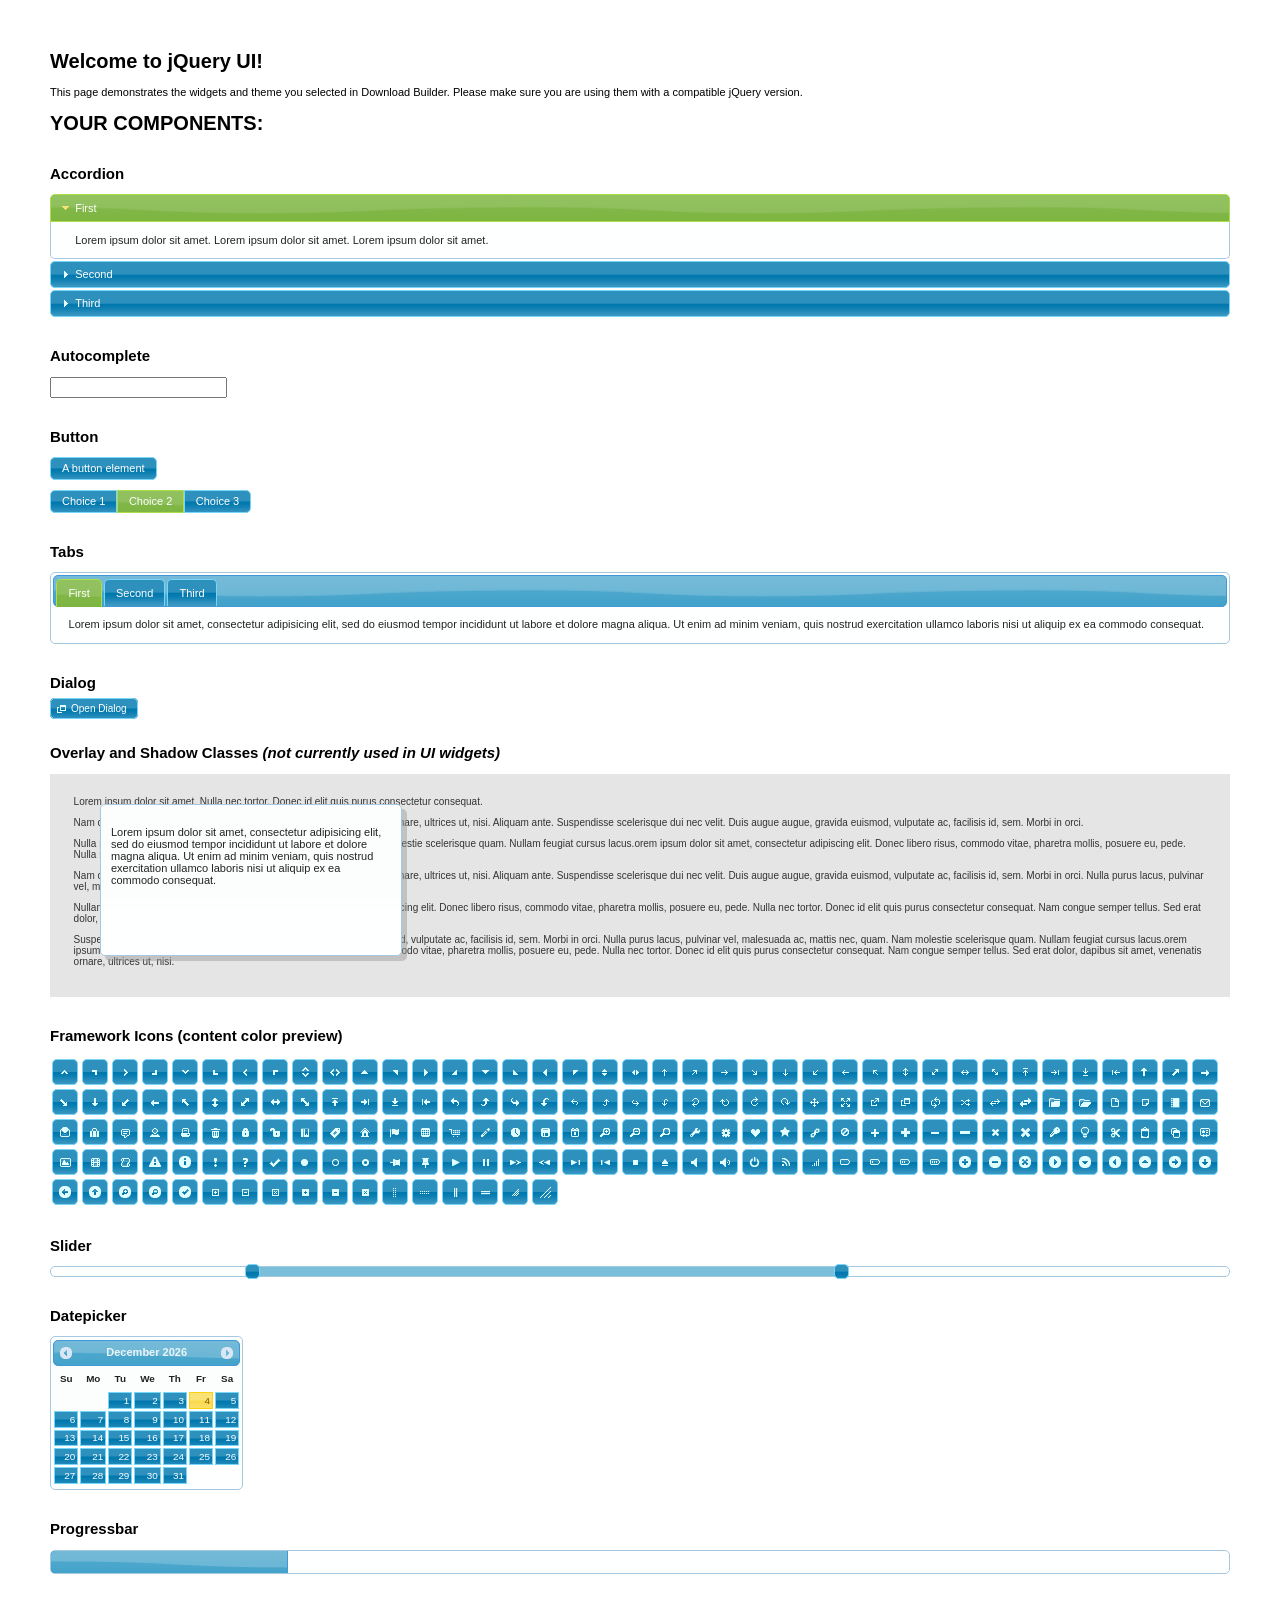
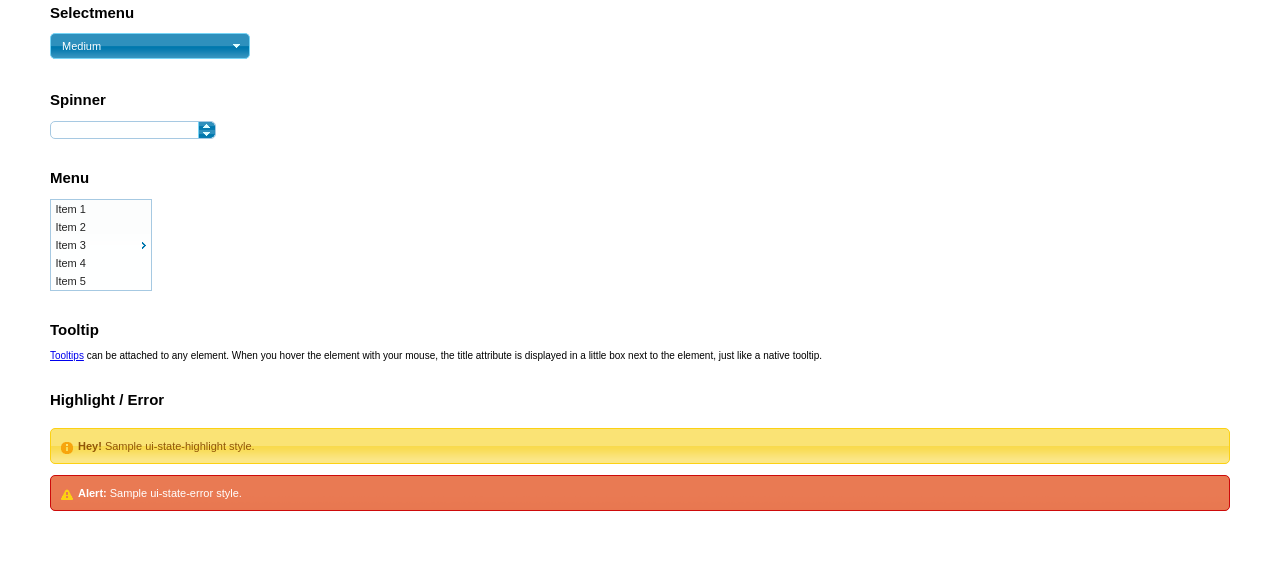
<file: reports/ReportHTML/TemplateReport/jqueryui/1.11.2-start/index.html>
<!doctype html>
<html lang="us">
<head>
	<meta charset="utf-8">
	<title>jQuery UI Example Page</title>
	<link href="jquery-ui.css" rel="stylesheet">
	<style>
	body{
		font: 62.5% "Trebuchet MS", sans-serif;
		margin: 50px;
	}
	.demoHeaders {
		margin-top: 2em;
	}
	#dialog-link {
		padding: .4em 1em .4em 20px;
		text-decoration: none;
		position: relative;
	}
	#dialog-link span.ui-icon {
		margin: 0 5px 0 0;
		position: absolute;
		left: .2em;
		top: 50%;
		margin-top: -8px;
	}
	#icons {
		margin: 0;
		padding: 0;
	}
	#icons li {
		margin: 2px;
		position: relative;
		padding: 4px 0;
		cursor: pointer;
		float: left;
		list-style: none;
	}
	#icons span.ui-icon {
		float: left;
		margin: 0 4px;
	}
	.fakewindowcontain .ui-widget-overlay {
		position: absolute;
	}
	select {
		width: 200px;
	}
	</style>
</head>
<body>

<h1>Welcome to jQuery UI!</h1>

<div class="ui-widget">
	<p>This page demonstrates the widgets and theme you selected in Download Builder. Please make sure you are using them with a compatible jQuery version.</p>
</div>

<h1>YOUR COMPONENTS:</h1>


<!-- Accordion -->
<h2 class="demoHeaders">Accordion</h2>
<div id="accordion">
	<h3>First</h3>
	<div>Lorem ipsum dolor sit amet. Lorem ipsum dolor sit amet. Lorem ipsum dolor sit amet.</div>
	<h3>Second</h3>
	<div>Phasellus mattis tincidunt nibh.</div>
	<h3>Third</h3>
	<div>Nam dui erat, auctor a, dignissim quis.</div>
</div>



<!-- Autocomplete -->
<h2 class="demoHeaders">Autocomplete</h2>
<div>
	<input id="autocomplete" title="type &quot;a&quot;">
</div>



<!-- Button -->
<h2 class="demoHeaders">Button</h2>
<button id="button">A button element</button>
<form style="margin-top: 1em;">
	<div id="radioset">
		<input type="radio" id="radio1" name="radio"><label for="radio1">Choice 1</label>
		<input type="radio" id="radio2" name="radio" checked="checked"><label for="radio2">Choice 2</label>
		<input type="radio" id="radio3" name="radio"><label for="radio3">Choice 3</label>
	</div>
</form>



<!-- Tabs -->
<h2 class="demoHeaders">Tabs</h2>
<div id="tabs">
	<ul>
		<li><a href="#tabs-1">First</a></li>
		<li><a href="#tabs-2">Second</a></li>
		<li><a href="#tabs-3">Third</a></li>
	</ul>
	<div id="tabs-1">Lorem ipsum dolor sit amet, consectetur adipisicing elit, sed do eiusmod tempor incididunt ut labore et dolore magna aliqua. Ut enim ad minim veniam, quis nostrud exercitation ullamco laboris nisi ut aliquip ex ea commodo consequat.</div>
	<div id="tabs-2">Phasellus mattis tincidunt nibh. Cras orci urna, blandit id, pretium vel, aliquet ornare, felis. Maecenas scelerisque sem non nisl. Fusce sed lorem in enim dictum bibendum.</div>
	<div id="tabs-3">Nam dui erat, auctor a, dignissim quis, sollicitudin eu, felis. Pellentesque nisi urna, interdum eget, sagittis et, consequat vestibulum, lacus. Mauris porttitor ullamcorper augue.</div>
</div>



<!-- Dialog NOTE: Dialog is not generated by UI in this demo so it can be visually styled in themeroller-->
<h2 class="demoHeaders">Dialog</h2>
<p><a href="#" id="dialog-link" class="ui-state-default ui-corner-all"><span class="ui-icon ui-icon-newwin"></span>Open Dialog</a></p>

<h2 class="demoHeaders">Overlay and Shadow Classes <em>(not currently used in UI widgets)</em></h2>
<div style="position: relative; width: 96%; height: 200px; padding:1% 2%; overflow:hidden;" class="fakewindowcontain">
	<p>Lorem ipsum dolor sit amet,  Nulla nec tortor. Donec id elit quis purus consectetur consequat. </p><p>Nam congue semper tellus. Sed erat dolor, dapibus sit amet, venenatis ornare, ultrices ut, nisi. Aliquam ante. Suspendisse scelerisque dui nec velit. Duis augue augue, gravida euismod, vulputate ac, facilisis id, sem. Morbi in orci. </p><p>Nulla purus lacus, pulvinar vel, malesuada ac, mattis nec, quam. Nam molestie scelerisque quam. Nullam feugiat cursus lacus.orem ipsum dolor sit amet, consectetur adipiscing elit. Donec libero risus, commodo vitae, pharetra mollis, posuere eu, pede. Nulla nec tortor. Donec id elit quis purus consectetur consequat. </p><p>Nam congue semper tellus. Sed erat dolor, dapibus sit amet, venenatis ornare, ultrices ut, nisi. Aliquam ante. Suspendisse scelerisque dui nec velit. Duis augue augue, gravida euismod, vulputate ac, facilisis id, sem. Morbi in orci. Nulla purus lacus, pulvinar vel, malesuada ac, mattis nec, quam. Nam molestie scelerisque quam. </p><p>Nullam feugiat cursus lacus.orem ipsum dolor sit amet, consectetur adipiscing elit. Donec libero risus, commodo vitae, pharetra mollis, posuere eu, pede. Nulla nec tortor. Donec id elit quis purus consectetur consequat. Nam congue semper tellus. Sed erat dolor, dapibus sit amet, venenatis ornare, ultrices ut, nisi. Aliquam ante. </p><p>Suspendisse scelerisque dui nec velit. Duis augue augue, gravida euismod, vulputate ac, facilisis id, sem. Morbi in orci. Nulla purus lacus, pulvinar vel, malesuada ac, mattis nec, quam. Nam molestie scelerisque quam. Nullam feugiat cursus lacus.orem ipsum dolor sit amet, consectetur adipiscing elit. Donec libero risus, commodo vitae, pharetra mollis, posuere eu, pede. Nulla nec tortor. Donec id elit quis purus consectetur consequat. Nam congue semper tellus. Sed erat dolor, dapibus sit amet, venenatis ornare, ultrices ut, nisi. </p>

	<!-- ui-dialog -->
	<div class="ui-overlay"><div class="ui-widget-overlay"></div><div class="ui-widget-shadow ui-corner-all" style="width: 302px; height: 152px; position: absolute; left: 50px; top: 30px;"></div></div>
	<div style="position: absolute; width: 280px; height: 130px;left: 50px; top: 30px; padding: 10px;" class="ui-widget ui-widget-content ui-corner-all">
		<div class="ui-dialog-content ui-widget-content" style="background: none; border: 0;">
			<p>Lorem ipsum dolor sit amet, consectetur adipisicing elit, sed do eiusmod tempor incididunt ut labore et dolore magna aliqua. Ut enim ad minim veniam, quis nostrud exercitation ullamco laboris nisi ut aliquip ex ea commodo consequat.</p>
		</div>
	</div>

</div>

<!-- ui-dialog -->
<div id="dialog" title="Dialog Title">
	<p>Lorem ipsum dolor sit amet, consectetur adipisicing elit, sed do eiusmod tempor incididunt ut labore et dolore magna aliqua. Ut enim ad minim veniam, quis nostrud exercitation ullamco laboris nisi ut aliquip ex ea commodo consequat.</p>
</div>



<h2 class="demoHeaders">Framework Icons (content color preview)</h2>
<ul id="icons" class="ui-widget ui-helper-clearfix">
	<li class="ui-state-default ui-corner-all" title=".ui-icon-carat-1-n"><span class="ui-icon ui-icon-carat-1-n"></span></li>
	<li class="ui-state-default ui-corner-all" title=".ui-icon-carat-1-ne"><span class="ui-icon ui-icon-carat-1-ne"></span></li>
	<li class="ui-state-default ui-corner-all" title=".ui-icon-carat-1-e"><span class="ui-icon ui-icon-carat-1-e"></span></li>
	<li class="ui-state-default ui-corner-all" title=".ui-icon-carat-1-se"><span class="ui-icon ui-icon-carat-1-se"></span></li>
	<li class="ui-state-default ui-corner-all" title=".ui-icon-carat-1-s"><span class="ui-icon ui-icon-carat-1-s"></span></li>
	<li class="ui-state-default ui-corner-all" title=".ui-icon-carat-1-sw"><span class="ui-icon ui-icon-carat-1-sw"></span></li>
	<li class="ui-state-default ui-corner-all" title=".ui-icon-carat-1-w"><span class="ui-icon ui-icon-carat-1-w"></span></li>
	<li class="ui-state-default ui-corner-all" title=".ui-icon-carat-1-nw"><span class="ui-icon ui-icon-carat-1-nw"></span></li>
	<li class="ui-state-default ui-corner-all" title=".ui-icon-carat-2-n-s"><span class="ui-icon ui-icon-carat-2-n-s"></span></li>
	<li class="ui-state-default ui-corner-all" title=".ui-icon-carat-2-e-w"><span class="ui-icon ui-icon-carat-2-e-w"></span></li>
	<li class="ui-state-default ui-corner-all" title=".ui-icon-triangle-1-n"><span class="ui-icon ui-icon-triangle-1-n"></span></li>
	<li class="ui-state-default ui-corner-all" title=".ui-icon-triangle-1-ne"><span class="ui-icon ui-icon-triangle-1-ne"></span></li>
	<li class="ui-state-default ui-corner-all" title=".ui-icon-triangle-1-e"><span class="ui-icon ui-icon-triangle-1-e"></span></li>
	<li class="ui-state-default ui-corner-all" title=".ui-icon-triangle-1-se"><span class="ui-icon ui-icon-triangle-1-se"></span></li>
	<li class="ui-state-default ui-corner-all" title=".ui-icon-triangle-1-s"><span class="ui-icon ui-icon-triangle-1-s"></span></li>
	<li class="ui-state-default ui-corner-all" title=".ui-icon-triangle-1-sw"><span class="ui-icon ui-icon-triangle-1-sw"></span></li>
	<li class="ui-state-default ui-corner-all" title=".ui-icon-triangle-1-w"><span class="ui-icon ui-icon-triangle-1-w"></span></li>
	<li class="ui-state-default ui-corner-all" title=".ui-icon-triangle-1-nw"><span class="ui-icon ui-icon-triangle-1-nw"></span></li>
	<li class="ui-state-default ui-corner-all" title=".ui-icon-triangle-2-n-s"><span class="ui-icon ui-icon-triangle-2-n-s"></span></li>
	<li class="ui-state-default ui-corner-all" title=".ui-icon-triangle-2-e-w"><span class="ui-icon ui-icon-triangle-2-e-w"></span></li>
	<li class="ui-state-default ui-corner-all" title=".ui-icon-arrow-1-n"><span class="ui-icon ui-icon-arrow-1-n"></span></li>
	<li class="ui-state-default ui-corner-all" title=".ui-icon-arrow-1-ne"><span class="ui-icon ui-icon-arrow-1-ne"></span></li>
	<li class="ui-state-default ui-corner-all" title=".ui-icon-arrow-1-e"><span class="ui-icon ui-icon-arrow-1-e"></span></li>
	<li class="ui-state-default ui-corner-all" title=".ui-icon-arrow-1-se"><span class="ui-icon ui-icon-arrow-1-se"></span></li>
	<li class="ui-state-default ui-corner-all" title=".ui-icon-arrow-1-s"><span class="ui-icon ui-icon-arrow-1-s"></span></li>
	<li class="ui-state-default ui-corner-all" title=".ui-icon-arrow-1-sw"><span class="ui-icon ui-icon-arrow-1-sw"></span></li>
	<li class="ui-state-default ui-corner-all" title=".ui-icon-arrow-1-w"><span class="ui-icon ui-icon-arrow-1-w"></span></li>
	<li class="ui-state-default ui-corner-all" title=".ui-icon-arrow-1-nw"><span class="ui-icon ui-icon-arrow-1-nw"></span></li>
	<li class="ui-state-default ui-corner-all" title=".ui-icon-arrow-2-n-s"><span class="ui-icon ui-icon-arrow-2-n-s"></span></li>
	<li class="ui-state-default ui-corner-all" title=".ui-icon-arrow-2-ne-sw"><span class="ui-icon ui-icon-arrow-2-ne-sw"></span></li>
	<li class="ui-state-default ui-corner-all" title=".ui-icon-arrow-2-e-w"><span class="ui-icon ui-icon-arrow-2-e-w"></span></li>
	<li class="ui-state-default ui-corner-all" title=".ui-icon-arrow-2-se-nw"><span class="ui-icon ui-icon-arrow-2-se-nw"></span></li>
	<li class="ui-state-default ui-corner-all" title=".ui-icon-arrowstop-1-n"><span class="ui-icon ui-icon-arrowstop-1-n"></span></li>
	<li class="ui-state-default ui-corner-all" title=".ui-icon-arrowstop-1-e"><span class="ui-icon ui-icon-arrowstop-1-e"></span></li>
	<li class="ui-state-default ui-corner-all" title=".ui-icon-arrowstop-1-s"><span class="ui-icon ui-icon-arrowstop-1-s"></span></li>
	<li class="ui-state-default ui-corner-all" title=".ui-icon-arrowstop-1-w"><span class="ui-icon ui-icon-arrowstop-1-w"></span></li>
	<li class="ui-state-default ui-corner-all" title=".ui-icon-arrowthick-1-n"><span class="ui-icon ui-icon-arrowthick-1-n"></span></li>
	<li class="ui-state-default ui-corner-all" title=".ui-icon-arrowthick-1-ne"><span class="ui-icon ui-icon-arrowthick-1-ne"></span></li>
	<li class="ui-state-default ui-corner-all" title=".ui-icon-arrowthick-1-e"><span class="ui-icon ui-icon-arrowthick-1-e"></span></li>
	<li class="ui-state-default ui-corner-all" title=".ui-icon-arrowthick-1-se"><span class="ui-icon ui-icon-arrowthick-1-se"></span></li>
	<li class="ui-state-default ui-corner-all" title=".ui-icon-arrowthick-1-s"><span class="ui-icon ui-icon-arrowthick-1-s"></span></li>
	<li class="ui-state-default ui-corner-all" title=".ui-icon-arrowthick-1-sw"><span class="ui-icon ui-icon-arrowthick-1-sw"></span></li>
	<li class="ui-state-default ui-corner-all" title=".ui-icon-arrowthick-1-w"><span class="ui-icon ui-icon-arrowthick-1-w"></span></li>
	<li class="ui-state-default ui-corner-all" title=".ui-icon-arrowthick-1-nw"><span class="ui-icon ui-icon-arrowthick-1-nw"></span></li>
	<li class="ui-state-default ui-corner-all" title=".ui-icon-arrowthick-2-n-s"><span class="ui-icon ui-icon-arrowthick-2-n-s"></span></li>
	<li class="ui-state-default ui-corner-all" title=".ui-icon-arrowthick-2-ne-sw"><span class="ui-icon ui-icon-arrowthick-2-ne-sw"></span></li>
	<li class="ui-state-default ui-corner-all" title=".ui-icon-arrowthick-2-e-w"><span class="ui-icon ui-icon-arrowthick-2-e-w"></span></li>
	<li class="ui-state-default ui-corner-all" title=".ui-icon-arrowthick-2-se-nw"><span class="ui-icon ui-icon-arrowthick-2-se-nw"></span></li>
	<li class="ui-state-default ui-corner-all" title=".ui-icon-arrowthickstop-1-n"><span class="ui-icon ui-icon-arrowthickstop-1-n"></span></li>
	<li class="ui-state-default ui-corner-all" title=".ui-icon-arrowthickstop-1-e"><span class="ui-icon ui-icon-arrowthickstop-1-e"></span></li>
	<li class="ui-state-default ui-corner-all" title=".ui-icon-arrowthickstop-1-s"><span class="ui-icon ui-icon-arrowthickstop-1-s"></span></li>
	<li class="ui-state-default ui-corner-all" title=".ui-icon-arrowthickstop-1-w"><span class="ui-icon ui-icon-arrowthickstop-1-w"></span></li>
	<li class="ui-state-default ui-corner-all" title=".ui-icon-arrowreturnthick-1-w"><span class="ui-icon ui-icon-arrowreturnthick-1-w"></span></li>
	<li class="ui-state-default ui-corner-all" title=".ui-icon-arrowreturnthick-1-n"><span class="ui-icon ui-icon-arrowreturnthick-1-n"></span></li>
	<li class="ui-state-default ui-corner-all" title=".ui-icon-arrowreturnthick-1-e"><span class="ui-icon ui-icon-arrowreturnthick-1-e"></span></li>
	<li class="ui-state-default ui-corner-all" title=".ui-icon-arrowreturnthick-1-s"><span class="ui-icon ui-icon-arrowreturnthick-1-s"></span></li>
	<li class="ui-state-default ui-corner-all" title=".ui-icon-arrowreturn-1-w"><span class="ui-icon ui-icon-arrowreturn-1-w"></span></li>
	<li class="ui-state-default ui-corner-all" title=".ui-icon-arrowreturn-1-n"><span class="ui-icon ui-icon-arrowreturn-1-n"></span></li>
	<li class="ui-state-default ui-corner-all" title=".ui-icon-arrowreturn-1-e"><span class="ui-icon ui-icon-arrowreturn-1-e"></span></li>
	<li class="ui-state-default ui-corner-all" title=".ui-icon-arrowreturn-1-s"><span class="ui-icon ui-icon-arrowreturn-1-s"></span></li>
	<li class="ui-state-default ui-corner-all" title=".ui-icon-arrowrefresh-1-w"><span class="ui-icon ui-icon-arrowrefresh-1-w"></span></li>
	<li class="ui-state-default ui-corner-all" title=".ui-icon-arrowrefresh-1-n"><span class="ui-icon ui-icon-arrowrefresh-1-n"></span></li>
	<li class="ui-state-default ui-corner-all" title=".ui-icon-arrowrefresh-1-e"><span class="ui-icon ui-icon-arrowrefresh-1-e"></span></li>
	<li class="ui-state-default ui-corner-all" title=".ui-icon-arrowrefresh-1-s"><span class="ui-icon ui-icon-arrowrefresh-1-s"></span></li>
	<li class="ui-state-default ui-corner-all" title=".ui-icon-arrow-4"><span class="ui-icon ui-icon-arrow-4"></span></li>
	<li class="ui-state-default ui-corner-all" title=".ui-icon-arrow-4-diag"><span class="ui-icon ui-icon-arrow-4-diag"></span></li>
	<li class="ui-state-default ui-corner-all" title=".ui-icon-extlink"><span class="ui-icon ui-icon-extlink"></span></li>
	<li class="ui-state-default ui-corner-all" title=".ui-icon-newwin"><span class="ui-icon ui-icon-newwin"></span></li>
	<li class="ui-state-default ui-corner-all" title=".ui-icon-refresh"><span class="ui-icon ui-icon-refresh"></span></li>
	<li class="ui-state-default ui-corner-all" title=".ui-icon-shuffle"><span class="ui-icon ui-icon-shuffle"></span></li>
	<li class="ui-state-default ui-corner-all" title=".ui-icon-transfer-e-w"><span class="ui-icon ui-icon-transfer-e-w"></span></li>
	<li class="ui-state-default ui-corner-all" title=".ui-icon-transferthick-e-w"><span class="ui-icon ui-icon-transferthick-e-w"></span></li>
	<li class="ui-state-default ui-corner-all" title=".ui-icon-folder-collapsed"><span class="ui-icon ui-icon-folder-collapsed"></span></li>
	<li class="ui-state-default ui-corner-all" title=".ui-icon-folder-open"><span class="ui-icon ui-icon-folder-open"></span></li>
	<li class="ui-state-default ui-corner-all" title=".ui-icon-document"><span class="ui-icon ui-icon-document"></span></li>
	<li class="ui-state-default ui-corner-all" title=".ui-icon-document-b"><span class="ui-icon ui-icon-document-b"></span></li>
	<li class="ui-state-default ui-corner-all" title=".ui-icon-note"><span class="ui-icon ui-icon-note"></span></li>
	<li class="ui-state-default ui-corner-all" title=".ui-icon-mail-closed"><span class="ui-icon ui-icon-mail-closed"></span></li>
	<li class="ui-state-default ui-corner-all" title=".ui-icon-mail-open"><span class="ui-icon ui-icon-mail-open"></span></li>
	<li class="ui-state-default ui-corner-all" title=".ui-icon-suitcase"><span class="ui-icon ui-icon-suitcase"></span></li>
	<li class="ui-state-default ui-corner-all" title=".ui-icon-comment"><span class="ui-icon ui-icon-comment"></span></li>
	<li class="ui-state-default ui-corner-all" title=".ui-icon-person"><span class="ui-icon ui-icon-person"></span></li>
	<li class="ui-state-default ui-corner-all" title=".ui-icon-print"><span class="ui-icon ui-icon-print"></span></li>
	<li class="ui-state-default ui-corner-all" title=".ui-icon-trash"><span class="ui-icon ui-icon-trash"></span></li>
	<li class="ui-state-default ui-corner-all" title=".ui-icon-locked"><span class="ui-icon ui-icon-locked"></span></li>
	<li class="ui-state-default ui-corner-all" title=".ui-icon-unlocked"><span class="ui-icon ui-icon-unlocked"></span></li>
	<li class="ui-state-default ui-corner-all" title=".ui-icon-bookmark"><span class="ui-icon ui-icon-bookmark"></span></li>
	<li class="ui-state-default ui-corner-all" title=".ui-icon-tag"><span class="ui-icon ui-icon-tag"></span></li>
	<li class="ui-state-default ui-corner-all" title=".ui-icon-home"><span class="ui-icon ui-icon-home"></span></li>
	<li class="ui-state-default ui-corner-all" title=".ui-icon-flag"><span class="ui-icon ui-icon-flag"></span></li>
	<li class="ui-state-default ui-corner-all" title=".ui-icon-calculator"><span class="ui-icon ui-icon-calculator"></span></li>
	<li class="ui-state-default ui-corner-all" title=".ui-icon-cart"><span class="ui-icon ui-icon-cart"></span></li>
	<li class="ui-state-default ui-corner-all" title=".ui-icon-pencil"><span class="ui-icon ui-icon-pencil"></span></li>
	<li class="ui-state-default ui-corner-all" title=".ui-icon-clock"><span class="ui-icon ui-icon-clock"></span></li>
	<li class="ui-state-default ui-corner-all" title=".ui-icon-disk"><span class="ui-icon ui-icon-disk"></span></li>
	<li class="ui-state-default ui-corner-all" title=".ui-icon-calendar"><span class="ui-icon ui-icon-calendar"></span></li>
	<li class="ui-state-default ui-corner-all" title=".ui-icon-zoomin"><span class="ui-icon ui-icon-zoomin"></span></li>
	<li class="ui-state-default ui-corner-all" title=".ui-icon-zoomout"><span class="ui-icon ui-icon-zoomout"></span></li>
	<li class="ui-state-default ui-corner-all" title=".ui-icon-search"><span class="ui-icon ui-icon-search"></span></li>
	<li class="ui-state-default ui-corner-all" title=".ui-icon-wrench"><span class="ui-icon ui-icon-wrench"></span></li>
	<li class="ui-state-default ui-corner-all" title=".ui-icon-gear"><span class="ui-icon ui-icon-gear"></span></li>
	<li class="ui-state-default ui-corner-all" title=".ui-icon-heart"><span class="ui-icon ui-icon-heart"></span></li>
	<li class="ui-state-default ui-corner-all" title=".ui-icon-star"><span class="ui-icon ui-icon-star"></span></li>
	<li class="ui-state-default ui-corner-all" title=".ui-icon-link"><span class="ui-icon ui-icon-link"></span></li>
	<li class="ui-state-default ui-corner-all" title=".ui-icon-cancel"><span class="ui-icon ui-icon-cancel"></span></li>
	<li class="ui-state-default ui-corner-all" title=".ui-icon-plus"><span class="ui-icon ui-icon-plus"></span></li>
	<li class="ui-state-default ui-corner-all" title=".ui-icon-plusthick"><span class="ui-icon ui-icon-plusthick"></span></li>
	<li class="ui-state-default ui-corner-all" title=".ui-icon-minus"><span class="ui-icon ui-icon-minus"></span></li>
	<li class="ui-state-default ui-corner-all" title=".ui-icon-minusthick"><span class="ui-icon ui-icon-minusthick"></span></li>
	<li class="ui-state-default ui-corner-all" title=".ui-icon-close"><span class="ui-icon ui-icon-close"></span></li>
	<li class="ui-state-default ui-corner-all" title=".ui-icon-closethick"><span class="ui-icon ui-icon-closethick"></span></li>
	<li class="ui-state-default ui-corner-all" title=".ui-icon-key"><span class="ui-icon ui-icon-key"></span></li>
	<li class="ui-state-default ui-corner-all" title=".ui-icon-lightbulb"><span class="ui-icon ui-icon-lightbulb"></span></li>
	<li class="ui-state-default ui-corner-all" title=".ui-icon-scissors"><span class="ui-icon ui-icon-scissors"></span></li>
	<li class="ui-state-default ui-corner-all" title=".ui-icon-clipboard"><span class="ui-icon ui-icon-clipboard"></span></li>
	<li class="ui-state-default ui-corner-all" title=".ui-icon-copy"><span class="ui-icon ui-icon-copy"></span></li>
	<li class="ui-state-default ui-corner-all" title=".ui-icon-contact"><span class="ui-icon ui-icon-contact"></span></li>
	<li class="ui-state-default ui-corner-all" title=".ui-icon-image"><span class="ui-icon ui-icon-image"></span></li>
	<li class="ui-state-default ui-corner-all" title=".ui-icon-video"><span class="ui-icon ui-icon-video"></span></li>
	<li class="ui-state-default ui-corner-all" title=".ui-icon-script"><span class="ui-icon ui-icon-script"></span></li>
	<li class="ui-state-default ui-corner-all" title=".ui-icon-alert"><span class="ui-icon ui-icon-alert"></span></li>
	<li class="ui-state-default ui-corner-all" title=".ui-icon-info"><span class="ui-icon ui-icon-info"></span></li>
	<li class="ui-state-default ui-corner-all" title=".ui-icon-notice"><span class="ui-icon ui-icon-notice"></span></li>
	<li class="ui-state-default ui-corner-all" title=".ui-icon-help"><span class="ui-icon ui-icon-help"></span></li>
	<li class="ui-state-default ui-corner-all" title=".ui-icon-check"><span class="ui-icon ui-icon-check"></span></li>
	<li class="ui-state-default ui-corner-all" title=".ui-icon-bullet"><span class="ui-icon ui-icon-bullet"></span></li>
	<li class="ui-state-default ui-corner-all" title=".ui-icon-radio-off"><span class="ui-icon ui-icon-radio-off"></span></li>
	<li class="ui-state-default ui-corner-all" title=".ui-icon-radio-on"><span class="ui-icon ui-icon-radio-on"></span></li>
	<li class="ui-state-default ui-corner-all" title=".ui-icon-pin-w"><span class="ui-icon ui-icon-pin-w"></span></li>
	<li class="ui-state-default ui-corner-all" title=".ui-icon-pin-s"><span class="ui-icon ui-icon-pin-s"></span></li>
	<li class="ui-state-default ui-corner-all" title=".ui-icon-play"><span class="ui-icon ui-icon-play"></span></li>
	<li class="ui-state-default ui-corner-all" title=".ui-icon-pause"><span class="ui-icon ui-icon-pause"></span></li>
	<li class="ui-state-default ui-corner-all" title=".ui-icon-seek-next"><span class="ui-icon ui-icon-seek-next"></span></li>
	<li class="ui-state-default ui-corner-all" title=".ui-icon-seek-prev"><span class="ui-icon ui-icon-seek-prev"></span></li>
	<li class="ui-state-default ui-corner-all" title=".ui-icon-seek-end"><span class="ui-icon ui-icon-seek-end"></span></li>
	<li class="ui-state-default ui-corner-all" title=".ui-icon-seek-first"><span class="ui-icon ui-icon-seek-first"></span></li>
	<li class="ui-state-default ui-corner-all" title=".ui-icon-stop"><span class="ui-icon ui-icon-stop"></span></li>
	<li class="ui-state-default ui-corner-all" title=".ui-icon-eject"><span class="ui-icon ui-icon-eject"></span></li>
	<li class="ui-state-default ui-corner-all" title=".ui-icon-volume-off"><span class="ui-icon ui-icon-volume-off"></span></li>
	<li class="ui-state-default ui-corner-all" title=".ui-icon-volume-on"><span class="ui-icon ui-icon-volume-on"></span></li>
	<li class="ui-state-default ui-corner-all" title=".ui-icon-power"><span class="ui-icon ui-icon-power"></span></li>
	<li class="ui-state-default ui-corner-all" title=".ui-icon-signal-diag"><span class="ui-icon ui-icon-signal-diag"></span></li>
	<li class="ui-state-default ui-corner-all" title=".ui-icon-signal"><span class="ui-icon ui-icon-signal"></span></li>
	<li class="ui-state-default ui-corner-all" title=".ui-icon-battery-0"><span class="ui-icon ui-icon-battery-0"></span></li>
	<li class="ui-state-default ui-corner-all" title=".ui-icon-battery-1"><span class="ui-icon ui-icon-battery-1"></span></li>
	<li class="ui-state-default ui-corner-all" title=".ui-icon-battery-2"><span class="ui-icon ui-icon-battery-2"></span></li>
	<li class="ui-state-default ui-corner-all" title=".ui-icon-battery-3"><span class="ui-icon ui-icon-battery-3"></span></li>
	<li class="ui-state-default ui-corner-all" title=".ui-icon-circle-plus"><span class="ui-icon ui-icon-circle-plus"></span></li>
	<li class="ui-state-default ui-corner-all" title=".ui-icon-circle-minus"><span class="ui-icon ui-icon-circle-minus"></span></li>
	<li class="ui-state-default ui-corner-all" title=".ui-icon-circle-close"><span class="ui-icon ui-icon-circle-close"></span></li>
	<li class="ui-state-default ui-corner-all" title=".ui-icon-circle-triangle-e"><span class="ui-icon ui-icon-circle-triangle-e"></span></li>
	<li class="ui-state-default ui-corner-all" title=".ui-icon-circle-triangle-s"><span class="ui-icon ui-icon-circle-triangle-s"></span></li>
	<li class="ui-state-default ui-corner-all" title=".ui-icon-circle-triangle-w"><span class="ui-icon ui-icon-circle-triangle-w"></span></li>
	<li class="ui-state-default ui-corner-all" title=".ui-icon-circle-triangle-n"><span class="ui-icon ui-icon-circle-triangle-n"></span></li>
	<li class="ui-state-default ui-corner-all" title=".ui-icon-circle-arrow-e"><span class="ui-icon ui-icon-circle-arrow-e"></span></li>
	<li class="ui-state-default ui-corner-all" title=".ui-icon-circle-arrow-s"><span class="ui-icon ui-icon-circle-arrow-s"></span></li>
	<li class="ui-state-default ui-corner-all" title=".ui-icon-circle-arrow-w"><span class="ui-icon ui-icon-circle-arrow-w"></span></li>
	<li class="ui-state-default ui-corner-all" title=".ui-icon-circle-arrow-n"><span class="ui-icon ui-icon-circle-arrow-n"></span></li>
	<li class="ui-state-default ui-corner-all" title=".ui-icon-circle-zoomin"><span class="ui-icon ui-icon-circle-zoomin"></span></li>
	<li class="ui-state-default ui-corner-all" title=".ui-icon-circle-zoomout"><span class="ui-icon ui-icon-circle-zoomout"></span></li>
	<li class="ui-state-default ui-corner-all" title=".ui-icon-circle-check"><span class="ui-icon ui-icon-circle-check"></span></li>
	<li class="ui-state-default ui-corner-all" title=".ui-icon-circlesmall-plus"><span class="ui-icon ui-icon-circlesmall-plus"></span></li>
	<li class="ui-state-default ui-corner-all" title=".ui-icon-circlesmall-minus"><span class="ui-icon ui-icon-circlesmall-minus"></span></li>
	<li class="ui-state-default ui-corner-all" title=".ui-icon-circlesmall-close"><span class="ui-icon ui-icon-circlesmall-close"></span></li>
	<li class="ui-state-default ui-corner-all" title=".ui-icon-squaresmall-plus"><span class="ui-icon ui-icon-squaresmall-plus"></span></li>
	<li class="ui-state-default ui-corner-all" title=".ui-icon-squaresmall-minus"><span class="ui-icon ui-icon-squaresmall-minus"></span></li>
	<li class="ui-state-default ui-corner-all" title=".ui-icon-squaresmall-close"><span class="ui-icon ui-icon-squaresmall-close"></span></li>
	<li class="ui-state-default ui-corner-all" title=".ui-icon-grip-dotted-vertical"><span class="ui-icon ui-icon-grip-dotted-vertical"></span></li>
	<li class="ui-state-default ui-corner-all" title=".ui-icon-grip-dotted-horizontal"><span class="ui-icon ui-icon-grip-dotted-horizontal"></span></li>
	<li class="ui-state-default ui-corner-all" title=".ui-icon-grip-solid-vertical"><span class="ui-icon ui-icon-grip-solid-vertical"></span></li>
	<li class="ui-state-default ui-corner-all" title=".ui-icon-grip-solid-horizontal"><span class="ui-icon ui-icon-grip-solid-horizontal"></span></li>
	<li class="ui-state-default ui-corner-all" title=".ui-icon-gripsmall-diagonal-se"><span class="ui-icon ui-icon-gripsmall-diagonal-se"></span></li>
	<li class="ui-state-default ui-corner-all" title=".ui-icon-grip-diagonal-se"><span class="ui-icon ui-icon-grip-diagonal-se"></span></li>
</ul>


<!-- Slider -->
<h2 class="demoHeaders">Slider</h2>
<div id="slider"></div>



<!-- Datepicker -->
<h2 class="demoHeaders">Datepicker</h2>
<div id="datepicker"></div>



<!-- Progressbar -->
<h2 class="demoHeaders">Progressbar</h2>
<div id="progressbar"></div>



<!-- Progressbar -->
<h2 class="demoHeaders">Selectmenu</h2>
<select id="selectmenu">
	<option>Slower</option>
	<option>Slow</option>
	<option selected="selected">Medium</option>
	<option>Fast</option>
	<option>Faster</option>
</select>



<!-- Spinner -->
<h2 class="demoHeaders">Spinner</h2>
<input id="spinner">



<!-- Menu -->
<h2 class="demoHeaders">Menu</h2>
<ul style="width:100px;" id="menu">
	<li>Item 1</li>
	<li>Item 2</li>
	<li>Item 3
		<ul>
			<li>Item 3-1</li>
			<li>Item 3-2</li>
			<li>Item 3-3</li>
			<li>Item 3-4</li>
			<li>Item 3-5</li>
		</ul>
	</li>
	<li>Item 4</li>
	<li>Item 5</li>
</ul>



<!-- Tooltip -->
<h2 class="demoHeaders">Tooltip</h2>
<p id="tooltip">
	<a href="#" title="That&apos;s what this widget is">Tooltips</a> can be attached to any element. When you hover
the element with your mouse, the title attribute is displayed in a little box next to the element, just like a native tooltip.
</p>


<!-- Highlight / Error -->
<h2 class="demoHeaders">Highlight / Error</h2>
<div class="ui-widget">
	<div class="ui-state-highlight ui-corner-all" style="margin-top: 20px; padding: 0 .7em;">
		<p><span class="ui-icon ui-icon-info" style="float: left; margin-right: .3em;"></span>
		<strong>Hey!</strong> Sample ui-state-highlight style.</p>
	</div>
</div>
<br>
<div class="ui-widget">
	<div class="ui-state-error ui-corner-all" style="padding: 0 .7em;">
		<p><span class="ui-icon ui-icon-alert" style="float: left; margin-right: .3em;"></span>
		<strong>Alert:</strong> Sample ui-state-error style.</p>
	</div>
</div>

<script src="external/jquery/jquery.js"></script>
<script src="jquery-ui.js"></script>
<script>

$( "#accordion" ).accordion();



var availableTags = [
	"ActionScript",
	"AppleScript",
	"Asp",
	"BASIC",
	"C",
	"C++",
	"Clojure",
	"COBOL",
	"ColdFusion",
	"Erlang",
	"Fortran",
	"Groovy",
	"Haskell",
	"Java",
	"JavaScript",
	"Lisp",
	"Perl",
	"PHP",
	"Python",
	"Ruby",
	"Scala",
	"Scheme"
];
$( "#autocomplete" ).autocomplete({
	source: availableTags
});



$( "#button" ).button();
$( "#radioset" ).buttonset();



$( "#tabs" ).tabs();



$( "#dialog" ).dialog({
	autoOpen: false,
	width: 400,
	buttons: [
		{
			text: "Ok",
			click: function() {
				$( this ).dialog( "close" );
			}
		},
		{
			text: "Cancel",
			click: function() {
				$( this ).dialog( "close" );
			}
		}
	]
});

// Link to open the dialog
$( "#dialog-link" ).click(function( event ) {
	$( "#dialog" ).dialog( "open" );
	event.preventDefault();
});



$( "#datepicker" ).datepicker({
	inline: true
});



$( "#slider" ).slider({
	range: true,
	values: [ 17, 67 ]
});



$( "#progressbar" ).progressbar({
	value: 20
});



$( "#spinner" ).spinner();



$( "#menu" ).menu();



$( "#tooltip" ).tooltip();



$( "#selectmenu" ).selectmenu();


// Hover states on the static widgets
$( "#dialog-link, #icons li" ).hover(
	function() {
		$( this ).addClass( "ui-state-hover" );
	},
	function() {
		$( this ).removeClass( "ui-state-hover" );
	}
);
</script>
</body>
</html>
</file>
